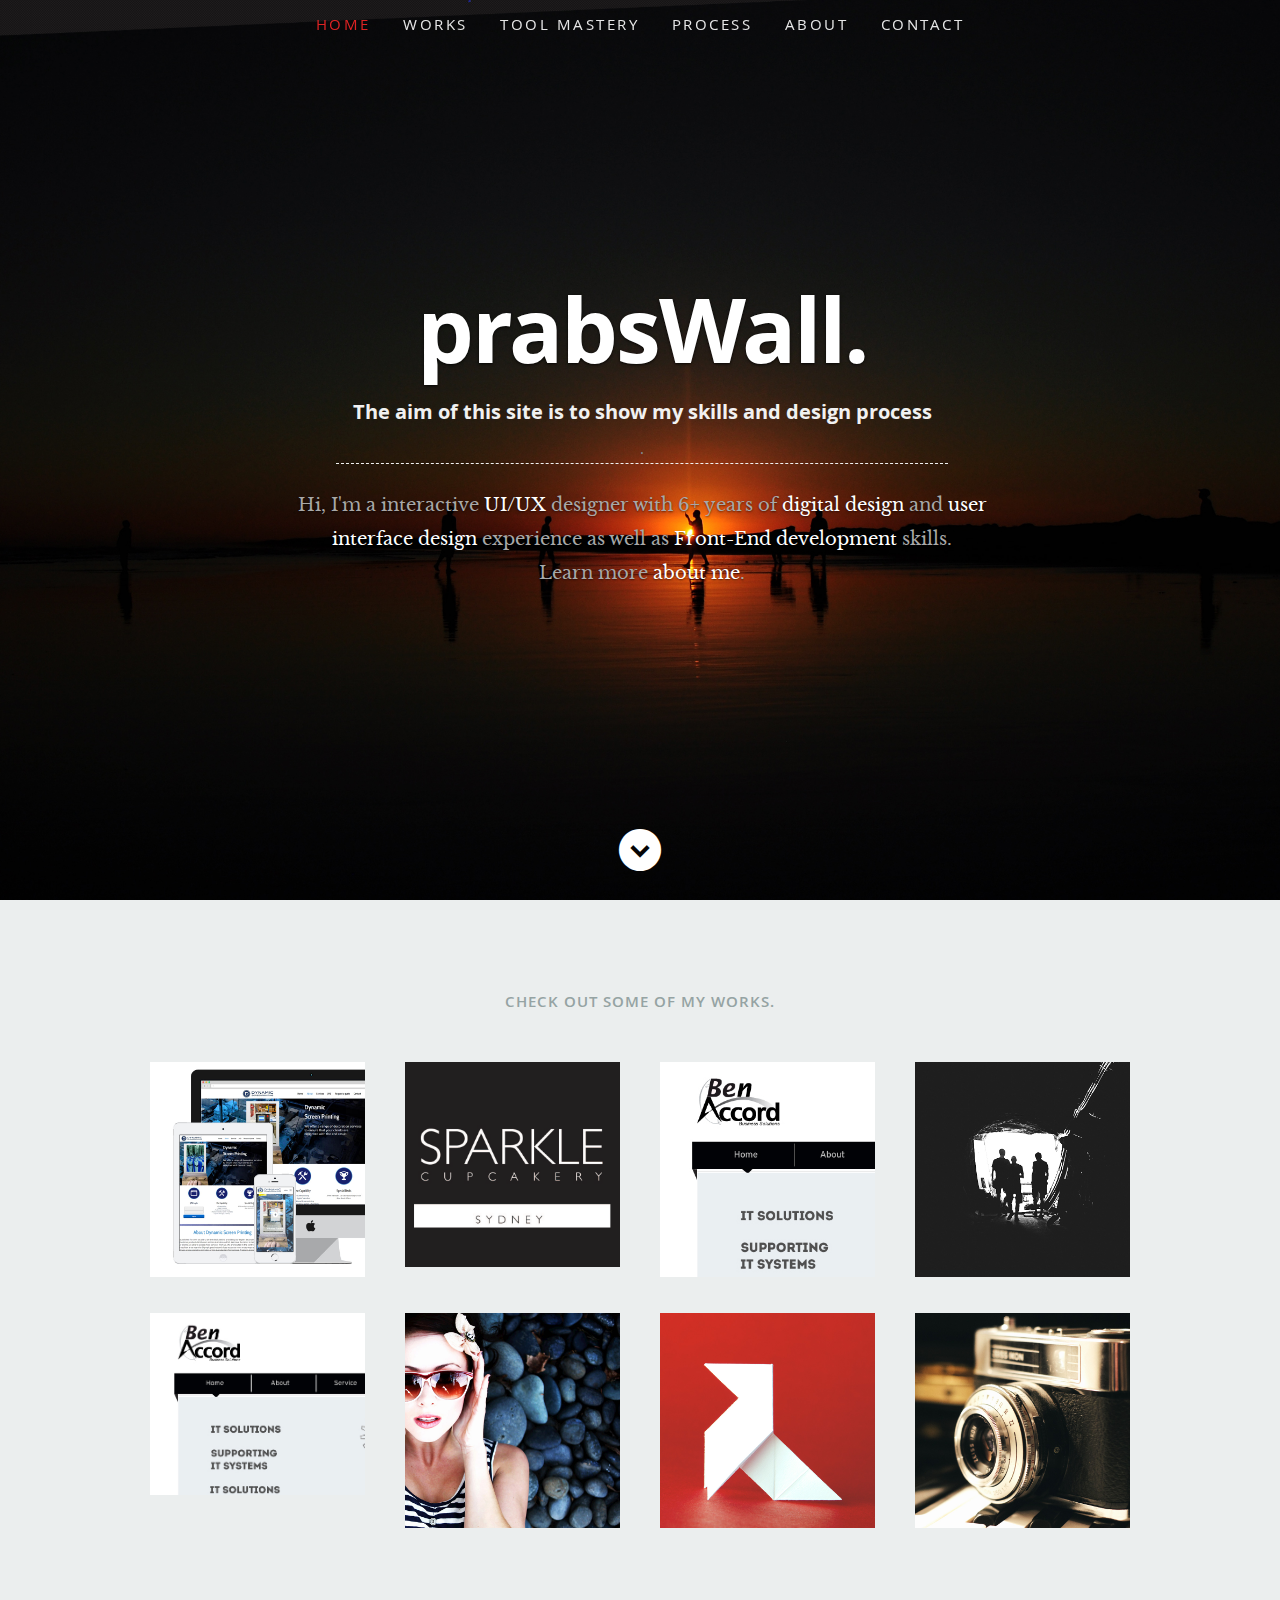
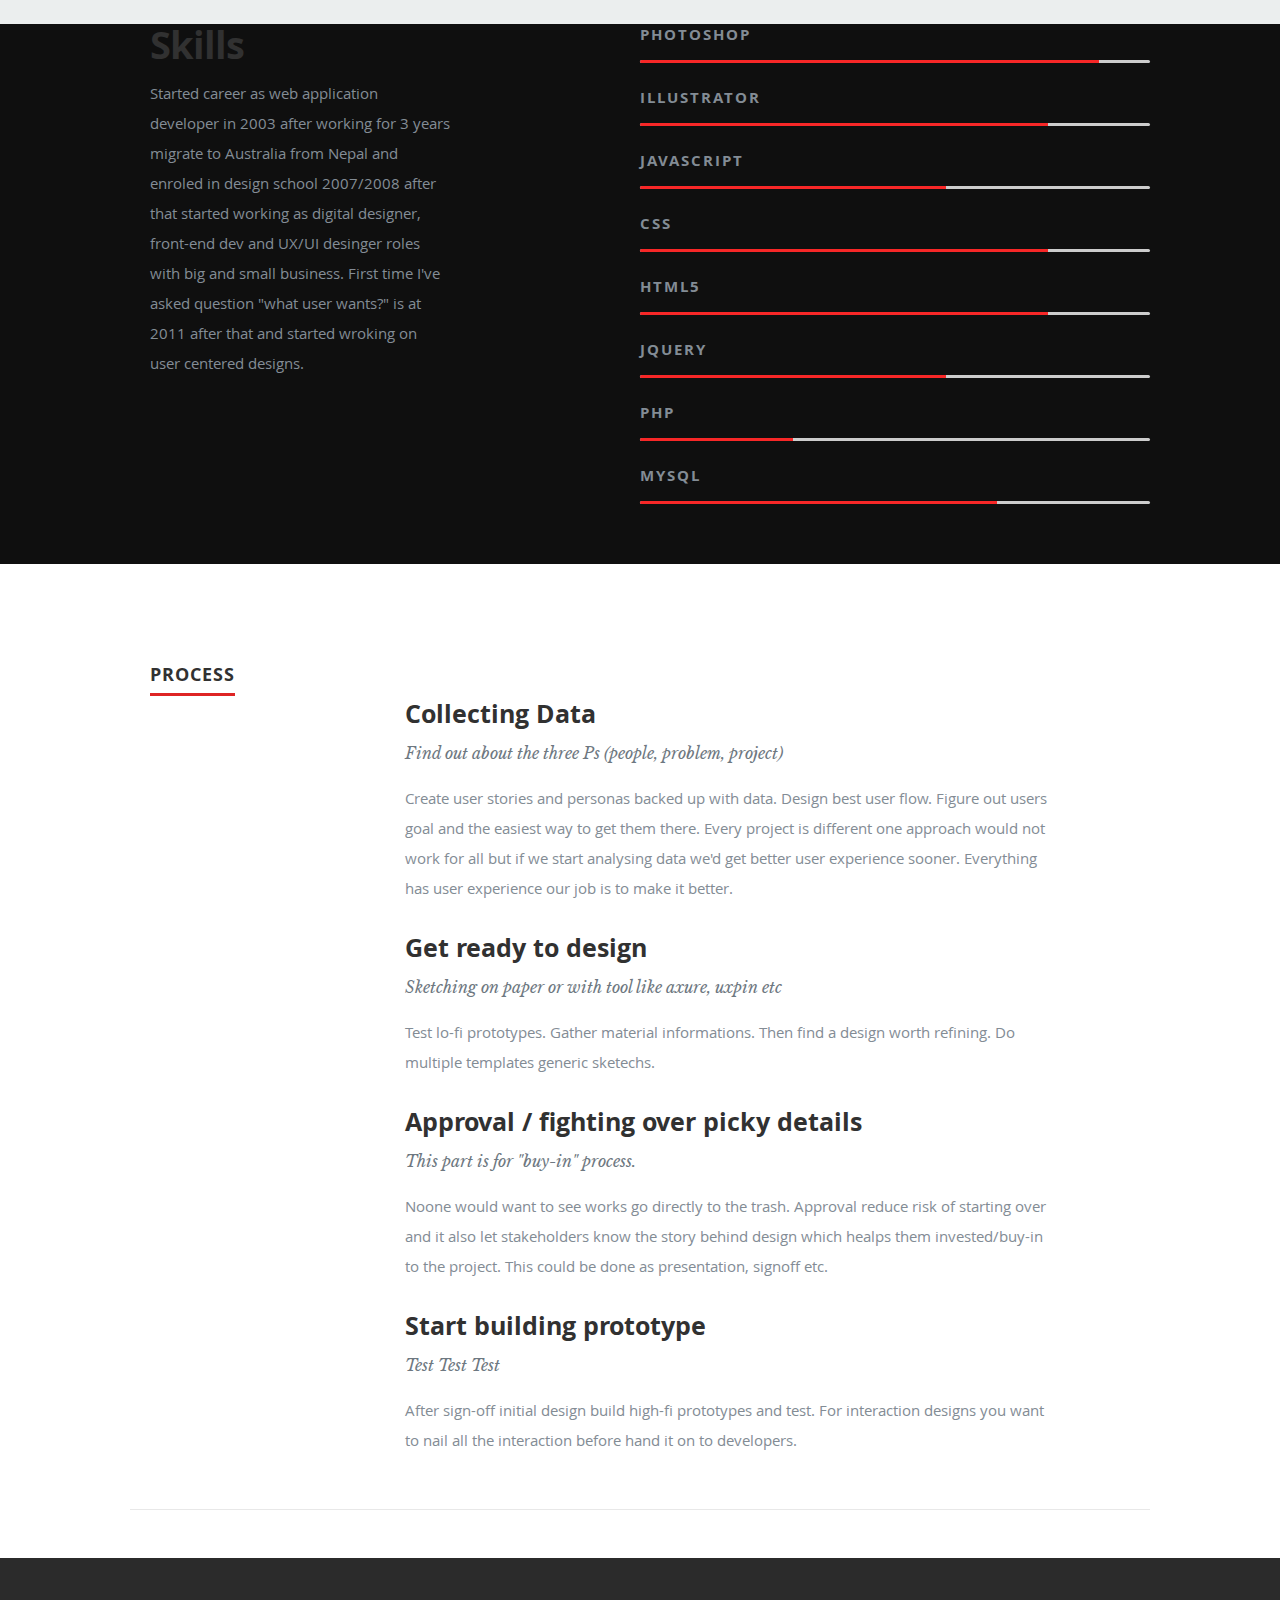
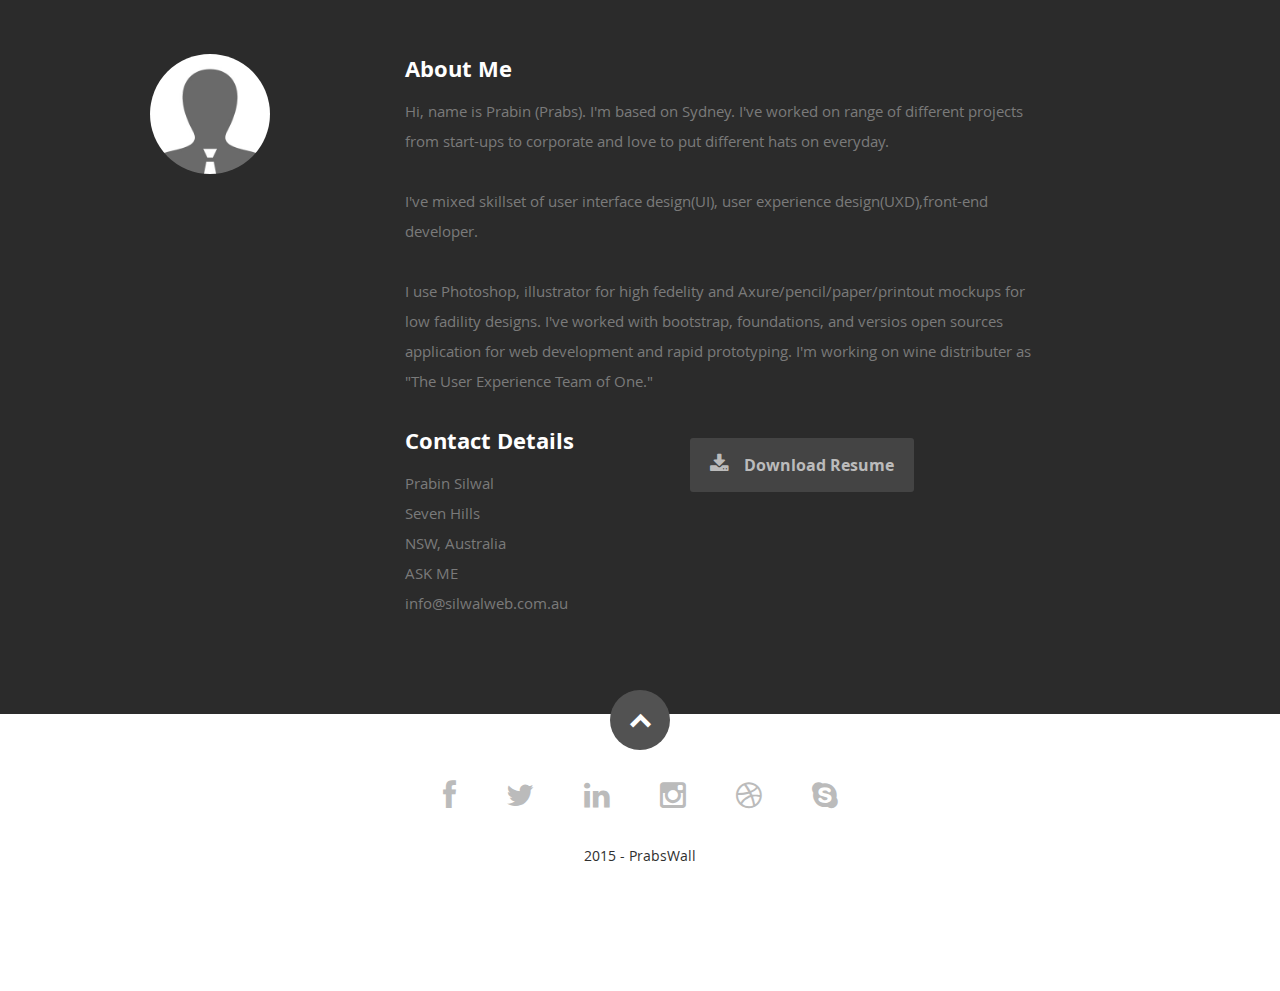
<file: index.html>
<!DOCTYPE html>
<!--[if lt IE 8 ]><html class="no-js ie ie7" lang="en"> <![endif]-->
<!--[if IE 8 ]><html class="no-js ie ie8" lang="en"> <![endif]-->
<!--[if (gte IE 8)|!(IE)]><!--><html class="no-js" lang="en"> <!--<![endif]-->
<head>

   <!--- Basic Page Needs
   ================================================== -->
   <meta charset="utf-8">
	<title>PrabsWall</title>
	<meta name="description" content="">
	<meta name="author" content=" ">

   <!-- Mobile Specific Metas
   ================================================== -->
	<meta name="viewport" content="width=device-width, initial-scale=1, maximum-scale=1">

	<!-- CSS
    ================================================== -->
   <link rel="stylesheet" href="css/default.css">
	<link rel="stylesheet" href="css/layout.css">
   <link rel="stylesheet" href="css/media-queries.css">
   <link rel="stylesheet" href="css/magnific-popup.css">

   <!-- Script
   ================================================== -->
	<script src="js/modernizr.js"></script>

   <!-- Favicons
	================================================== -->
	<link rel="shortcut icon" href="fav.png" >

</head>

<body>

   <!-- Header
   ================================================== -->
   <header id="home">

      <nav id="nav-wrap">

         <a class="mobile-btn" href="#nav-wrap" title="Show navigation">Show navigation</a>
	      <a class="mobile-btn" href="#" title="Hide navigation">Hide navigation</a>

         <ul id="nav" class="nav">
            <li class="current"><a class="smoothscroll" href="#home">Home</a></li>
            <li><a class="smoothscroll" href="#portfolio">Works</a></li>
            <li><a class="smoothscroll" href="#skills">Tool Mastery</a></li>
            <li><a class="smoothscroll" href="#process">Process</a></li>
              <li><a class="smoothscroll" href="#about">About</a></li>
            <li><a class="smoothscroll" href="#contact">Contact</a></li>
         </ul> <!-- end #nav -->

      </nav> <!-- end #nav-wrap -->

      <div class="row banner">
         <div class="banner-text">
            <h1 class="responsive-headline">prabsWall.</h1>
            <h4><span>The aim of this site is to show my skills and design process</span></h4>.<hr /> <h3> Hi, I'm a interactive <span>UI/UX</span> designer with 6+ years of <span>digital design</span> and <span>user interface design</span> experience as well as <span>Front-End development</span> skills. <br/> Learn more <a class="smoothscroll" href="#about">about me</a>.
            
                    </div>
      </div>

      <p class="scrolldown">
         <a class="smoothscroll" href="#about"><i class="icon-down-circle"></i></a>
      </p>

   </header> <!-- Header End -->


   <!-- Portfolio Section
   ================================================== -->
   <section id="portfolio">

      <div class="row">

         <div class="twelve columns collapsed">

            <h1>Check Out Some of My Works.</h1>

            <!-- portfolio-wrapper -->
            <div id="portfolio-wrapper" class="bgrid-quarters s-bgrid-thirds cf">

               <div class="columns portfolio-item">
                  <div class="item-wrap">

                     <a href="#modal-01" title="">
                        <img alt="" src="images/portfolio/coffee.jpg">
                        <div class="overlay">
                           <div class="portfolio-item-meta">
                          <h5>DynamicScreenPrint</h5>
                              <p>Web Design</p>
                       </div>
                        </div>
                        <div class="link-icon"><i class="icon-plus"></i></div>
                     </a>

                  </div>
              </div> <!-- item end -->

               <div class="columns portfolio-item">
                  <div class="item-wrap">

                     <a href="#modal-02" title="">
                        <img alt="" src="images/portfolio/console.jpg">
                        <div class="overlay">
                           <div class="portfolio-item-meta">
                          <h5>Sparkle Cupcakery</h5>
                              <p>Web Development</p>
                       </div>
                        </div>
                        <div class="link-icon"><i class="icon-plus"></i></div>
                     </a>

                  </div>
              </div> <!-- item end -->

               <div class="columns portfolio-item">
                  <div class="item-wrap">

                     <a href="#modal-03" title="">
                        <img alt="" src="images/portfolio/judah.jpg">
                        <div class="overlay">
                           <div class="portfolio-item-meta">
                          <h5>Ben Accord</h5>
                              <p>Webdesign</p>
                       </div>
                        </div>
                        <div class="link-icon"><i class="icon-plus"></i></div>
                     </a>

                  </div>
              </div> <!-- item end -->

               <div class="columns portfolio-item">
                  <div class="item-wrap">

                     <a href="#modal-04" title="">
                        <img alt="" src="images/portfolio/into-the-light.jpg">
                        <div class="overlay">
                           <div class="portfolio-item-meta">
                          <h5>Into The Light</h5>
                              <p>Photography</p>
                       </div>
                        </div>
                        <div class="link-icon"><i class="icon-plus"></i></div>
                     </a>

                  </div>
              </div> <!-- item end -->

               <div class="columns portfolio-item">
                  <div class="item-wrap">

                     <a href="#modal-05" title="">
                        <img alt="" src="images/portfolio/farmerboy.jpg">
                        <div class="overlay">
                           <div class="portfolio-item-meta">
                          <h5>Farmer Boy</h5>
                              <p>Branding</p>
                       </div>
                        </div>
                        <div class="link-icon"><i class="icon-plus"></i></div>
                     </a>

                  </div>
              </div> <!-- item end -->

               <div class="columns portfolio-item">
                  <div class="item-wrap">

                     <a href="#modal-06" title="">
                        <img alt="" src="images/portfolio/girl.jpg">
                        <div class="overlay">
                           <div class="portfolio-item-meta">
                          <h5>Girl</h5>
                              <p>Photography</p>
                       </div>
                        </div>
                        <div class="link-icon"><i class="icon-plus"></i></div>
                     </a>

                  </div>
              </div> <!-- item end -->

               <div class="columns portfolio-item">
                  <div class="item-wrap">

                     <a href="#modal-07" title="">
                        <img alt="" src="images/portfolio/origami.jpg">
                        <div class="overlay">
                           <div class="portfolio-item-meta">
                          <h5>Origami</h5>
                              <p>Illustrration</p>
                       </div>
                        </div>
                        <div class="link-icon"><i class="icon-plus"></i></div>
                     </a>

                  </div>
              </div> <!-- item end -->

               <div class="columns portfolio-item">
                  <div class="item-wrap">

                     <a href="#modal-08" title="">
                        <img alt="" src="images/portfolio/retrocam.jpg">
                        <div class="overlay">
                           <div class="portfolio-item-meta">
                          <h5>Retrocam</h5>
                              <p>Web Development</p>
                       </div>
                        </div>
                        <div class="link-icon"><i class="icon-plus"></i></div>
                     </a>

                  </div>
              </div>  <!-- item end -->

            </div> <!-- portfolio-wrapper end -->

         </div> <!-- twelve columns end -->
  

         <!-- Modal Popup
        --------------------------------------------------------------- -->

         <div id="modal-01" class="popup-modal mfp-hide">

          <img class="scale-with-grid" src="images/portfolio/modals/m-coffee.jpg" alt="" />

          <div class="description-box">
            <h4>Dynamic Screen Print</h4>
            <p><b>Problems:</b><br/>
1.     Trendy website // clients demand<br/>
2.     Mobile friendly // clients demand<br/>
3.     Easy to navigate on all devices //web site users want<br/>
4.     For old clients able to access job management system from website // customers demand<br/>
5.     Easy to send job threw website for new clients //good user experience practice<br/>
6.     Hack proof. // clients previous site was hacked and wanted to prevent it from happening again<br/>
 
Solutions:
After few rough mock-ups, sketches we agreed on one page parallax mobile first design with JSM login, contact form with file attachment, services and photo gallery on the site.
<br>
URL: <a href="http://dynamicscreenprinting.com.au/" target="_blank">://dynamicscreenprinting.com.au/</a>
</p>
               <span class="categories"><i class="fa fa-tag"></i>UX, Responsive, WebDesign</span>
          </div>

            <div class="link-box">
               <a href="https://www.behance.net/gallery/29161005/Dynamic-Screen-Printing?">Details</a>
             <a class="popup-modal-dismiss">Close</a>
            </div>

        </div><!-- modal-01 End -->

         <div id="modal-02" class="popup-modal mfp-hide">

          <img class="scale-with-grid" src="images/portfolio/modals/m-console.jpg" alt="" />

          <div class="description-box">
            <h4>Sparkle Cupcakery</h4>
            <p>Improve clients website user experience.  Usually UX process starts with either feedback or findings. In this case bad feedback, almost 50% costumers gave bad usability feedback. I was assigned to improve Sparkle’s user experience. Soon after analyzing project I found serious issues with navigation, info page, order forms were all over, delivery page wasn’t working and one can't pick a date of order. <br/>

<br/><b>Things I’ve done to improve UX.</b> <br/>
1.  Removed all other colors and only kept black and white<br/>
2.  Simplify navigations added top nav, main nav and shopping cart nav<br/>
3.  Add cake message, qty, amount, and greeting card message on more info page<br/>
4.  Added pick up date, delivery date and configured wanted new </br>

After doing this costumers complains were reduced by 95%<br/>
</p>
               <span class="categories"><i class="fa fa-tag"></i>UX, UI, Branding, Web Development</span>
          </div>

            <div class="link-box">
               <a href="http://www.behance.net">Details</a>
             <a class="popup-modal-dismiss">Close</a>
            </div>

        </div><!-- modal-02 End -->

         <div id="modal-03" class="popup-modal mfp-hide">

          <img class="scale-with-grid" src="images/portfolio/modals/m-judah.jpg" alt="" />

          <div class="description-box">
            <h4>Ben Accord</h4>
            <p>Website design for startup Ben Accord and IT consulting company.</p>
               <span class="categories"><i class="fa fa-tag"></i>Web Design, Branding</span>
          </div>

            <div class="link-box">
               <a href="http://www.behance.net">Details</a>
             <a class="popup-modal-dismiss">Close</a>
            </div>

        </div><!-- modal-03 End -->

         <div id="modal-04" class="popup-modal mfp-hide">

          <img class="scale-with-grid" src="images/portfolio/modals/m-intothelight.jpg" alt="" />

          <div class="description-box">
            <h4>Into the Light</h4>
            <p>Proin gravida nibh vel velit auctor aliquet. Aenean sollicitudin, lorem quis bibendum auctor, nisi elit consequat ipsum, nec sagittis sem nibh id elit.</p>
               <span class="categories"><i class="fa fa-tag"></i>Photography</span>
          </div>

            <div class="link-box">
               <a href="http://www.behance.net">Details</a>
             <a class="popup-modal-dismiss">Close</a>
            </div>

        </div><!-- modal-04 End -->

         <div id="modal-05" class="popup-modal mfp-hide">

          <img class="scale-with-grid" src="images/portfolio/modals/m-farmerboy.jpg" alt="" />

          <div class="description-box">
            <h4>Farmer Boy</h4>
            <p>Proin gravida nibh vel velit auctor aliquet. Aenean sollicitudin, lorem quis bibendum auctor, nisi elit consequat ipsum, nec sagittis sem nibh id elit.</p>
               <span class="categories"><i class="fa fa-tag"></i>Branding, Webdesign</span>
          </div>

            <div class="link-box">
               <a href="http://www.behance.net">Details</a>
             <a class="popup-modal-dismiss">Close</a>
            </div>

        </div><!-- modal-05 End -->

         <div id="modal-06" class="popup-modal mfp-hide">

          <img class="scale-with-grid" src="images/portfolio/modals/m-girl.jpg" alt="" />

          <div class="description-box">
            <h4>Girl</h4>
            <p>Proin gravida nibh vel velit auctor aliquet. Aenean sollicitudin, lorem quis bibendum auctor, nisi elit consequat ipsum, nec sagittis sem nibh id elit.</p>
               <span class="categories"><i class="fa fa-tag"></i>Photography</span>
          </div>

            <div class="link-box">
               <a href="http://www.behance.net">Details</a>
             <a class="popup-modal-dismiss">Close</a>
            </div>

        </div><!-- modal-06 End -->

         <div id="modal-07" class="popup-modal mfp-hide">

          <img class="scale-with-grid" src="images/portfolio/modals/m-origami.jpg" alt="" />

          <div class="description-box">
            <h4>Origami</h4>
            <p>Proin gravida nibh vel velit auctor aliquet. Aenean sollicitudin, lorem quis bibendum auctor, nisi elit consequat ipsum, nec sagittis sem nibh id elit.</p>
               <span class="categories"><i class="fa fa-tag"></i>Branding, Illustration</span>
          </div>

            <div class="link-box">
               <a href="http://www.behance.net">Details</a>
             <a class="popup-modal-dismiss">Close</a>
            </div>

        </div><!-- modal-07 End -->

         <div id="modal-08" class="popup-modal mfp-hide">

          <img class="scale-with-grid" src="images/portfolio/modals/m-retrocam.jpg" alt="" />

          <div class="description-box">
            <h4>Retrocam</h4>
            <p>Proin gravida nibh vel velit auctor aliquet. Aenean sollicitudin, lorem quis bibendum auctor, nisi elit consequat ipsum, nec sagittis sem nibh id elit.</p>
               <span class="categories"><i class="fa fa-tag"></i>Webdesign, Photography</span>
          </div>

            <div class="link-box">
               <a href="http://www.behance.net">Details</a>
             <a class="popup-modal-dismiss">Close</a>
            </div>

        </div><!-- modal-01 End -->


      </div> <!-- row End -->

   </section> <!-- Portfolio Section End-->


   

  

      


      <!-- Skills
      ----------------------------------------------- -->
      <div id="skills" class="row skill">

         <div class="four columns header-col">
            <h1><span>Skills</span></h1>
      
            <p>Started career as web application developer in 2003 after working for 3 years migrate to Australia from Nepal and enroled in design school  2007/2008 after that started working as digital designer, front-end dev and UX/UI desinger roles with big and small business. First time I've asked question "what user wants?" is at 2011 after that and started wroking on user centered designs.  
            </p>
        </div>

				<div class="six columns bars">

				   <ul class="skills">
					   <li><span class="bar-expand photoshop"></span><em>Photoshop</em></li>
             <li><span class="bar-expand illustrator"></span><em>Illustrator</em></li>
          	 <li><span class="bar-expand javascript"></span><em>JavaScript</em></li>
						 <li><span class="bar-expand css"></span><em>CSS</em></li>
						 <li><span class="bar-expand html5"></span><em>HTML5</em></li>
             <li><span class="bar-expand jquery"></span><em>jQuery</em></li>
              <li><span class="bar-expand php"></span><em>PHP</em></li>
             <li><span class="bar-expand mysql"></span><em>MySql</em></li>
           
					</ul>

				</div><!-- end skill-bars -->

			</div> <!-- main-col end -->

      </div> <!-- End skills -->

   </section> <!-- Resume Section End-->

<!-- Process Section
   ================================================== -->
   <section id="process">

      <!-- process
      ----------------------------------------------- -->
      <div class="row education">

         <div class="twelve columns header-col">
            <h1><span>Process</span></h1>
         </div>

         <div class="nine columns main-col">

            <div class="row item">

               <div class="twelve columns">

                  <h3>Collecting Data</h3>
                  <p class="info">Find out about the three Ps (people, problem, project)</p>

                  <p>
                  Create user stories and personas backed up with data. Design best user flow. Figure out users goal and the easiest way to get them there. Every project is different one approach would not work for all but if we start analysing data we'd get better user experience sooner. Everything has user experience our job is to make it better.
                  </p>

               </div>

            </div> <!-- item end -->

            <div class="row item">

               <div class="twelve columns">

                  <h3>Get ready to design</h3>
                  <p class="info">Sketching on paper or with tool like axure, uxpin etc</p>

                  <p>
                  Test lo-fi prototypes. Gather material informations. Then find a design worth refining. Do multiple templates generic sketechs. 
                  </p>

               </div>

            </div> <!-- item end -->

            <div class="row item">

               <div class="twelve columns">

                  <h3>Approval / fighting over picky details</h3>
                  <p class="info">This part is for "buy-in" process. </p>

                  <p>
                  Noone would want to see works go directly to the trash. Approval reduce risk of starting over and it also let stakeholders know the story behind design which healps them invested/buy-in to the project. This could be done as presentation, signoff etc.  
                  </p>

               </div>

            </div> <!-- item end -->

            <div class="row item">

               <div class="twelve columns">

                  <h3>Start building prototype</h3>
                  <p class="info">Test Test Test</p>

                  <p>
                  After sign-off initial design build high-fi prototypes and test. For interaction designs you want to nail all the interaction before hand it on to developers. 
                  </p>

               </div>

            </div> <!-- item end -->


         </div> <!-- main-col end -->

      </div> <!-- End Education -->
  

<!-- About Section
   ================================================== -->
   <section id="about">

      <div class="row">

         <div class="three columns">

            <img class="profile-pic"  src="images/profilepic.jpg" alt="" />

         </div>

         <div class="nine columns main-col">

            <h2>About Me</h2>
            <p> Hi, name is Prabin (Prabs). I'm based on Sydney. I've worked on range of different projects from start-ups to corporate and love to put different hats on everyday. </p> 
            <p> I've mixed skillset of user interface design(UI), user experience design(UXD),front-end developer. </p>
            <p>I use <span>Photoshop, illustrator</span> for high fedelity and <span>Axure/pencil/paper/printout mockups</span> for low fadility designs. I've worked with bootstrap, foundations, and versios open sources application for web development and rapid prototyping.  I'm working on wine distributer as <span> "The User Experience Team of One."</span></h3>
            </p>

            <div class="row">

               <div class="columns contact-details">

                  <h2>Contact Details</h2>
                  <p class="address">
                     <span>Prabin Silwal</span><br>
                     <span>Seven Hills<br>
                           NSW, Australia
                     </span><br>
                     <span>ASK ME</span><br>
                     <span>info@silwalweb.com.au</span>
                  </p>

               </div>

               <div class="columns download">
                  <p>
                     <a href="#" class="button"><i class="fa fa-download"></i>Download Resume</a>
                  </p>
               </div>

            </div> <!-- end row -->

         </div> <!-- end .main-col -->

      </div>

   </section> <!-- About Section End-->
 


<div class="row banner">
   
   <!-- footer
   ================================================== -->
   <footer>

      <div class="row">

         <div class="twelve columns">

            <ul class="social-links">
               <li><a href="https://www.facebook.com/merobikedotcom?ref=hl"><i class="fa fa-facebook"></i></a></li>
               <li><a href="https://twitter.com/prabswal"><i class="fa fa-twitter"></i></a></li>
               <li><a href="http://www.linkedin.com/profile/view?id=AAIAAAKfudMB7dlDCctV1uHrIkYf0EsYzBtfprI&trk=nav_responsive_tab_profile_pic"><i class="fa fa-linkedin"></i></a></li>
               <li><a href="#"><i class="fa fa-instagram"></i></a></li>
               <li><a href="#"><i class="fa fa-dribbble"></i></a></li>
               <li><a href="#"><i class="fa fa-skype"></i></a></li>
            </ul>

            <ul class="copyright">
               <li>2015 - PrabsWall</li>
         
            </ul>

         </div>

         <div id="go-top"><a class="smoothscroll" title="Back to Top" href="#home"><i class="icon-up-open"></i></a></div>

      </div>

   </footer> <!-- Footer End-->

   <!-- Java Script
   ================================================== -->
   <script src="http://ajax.googleapis.com/ajax/libs/jquery/1.10.2/jquery.min.js"></script>
   <script>window.jQuery || document.write('<script src="js/jquery-1.10.2.min.js"><\/script>')</script>
   <script type="text/javascript" src="js/jquery-migrate-1.2.1.min.js"></script>

   <script src="js/jquery.flexslider.js"></script>
   <script src="js/waypoints.js"></script>
   <script src="js/jquery.fittext.js"></script>
   <script src="js/magnific-popup.js"></script>
   <script src="js/init.js"></script>

</body>

</html>
</file>
<file: css/layout.css>
/*
=====================================================================
*   Ceevee v1.0 Layout Stylesheet
*   url: styleshout.com
*   03-18-2014
=====================================================================

   TOC:
   a. General Styles
   b. Header Styles
   c. Works Section
   d. Process Section
   e. Tool Section
   g. About Section
   h. Contact Section
   i. Footer

===================================================================== */

/* ------------------------------------------------------------------ */
/* a. General Styles
/* ------------------------------------------------------------------ */

body { background: #0f0f0f; }

/* ------------------------------------------------------------------ */
/* b. Header Styles
/* ------------------------------------------------------------------ */

header {
   position: relative;
   height: 800px;
   min-height: 500px;
   width: 100%;
   background: #161415 url(../images/header-background.jpg) no-repeat top center;
   background-size: cover !important;
  -webkit-background-size: cover !important;
   text-align: center;
   overflow: hidden;
}

/* vertically center banner section */
header:before {
   content: '';
   display: inline-block;
   vertical-align: middle;
   height: 100%;
}
header .banner {
   display: inline-block;
   vertical-align: middle;
   margin: 0 auto;
   width: 85%;
   padding-bottom: 30px;s
   text-align: center;
}

header .banner-text { width: 100%; }
header .banner-text h1 {
   font: 90px/1.1em 'opensans-bold', sans-serif;
   color: #fff;
   letter-spacing: -2px;
   margin: 0 auto 18px auto;
   text-shadow: 0px 1px 3px rgba(0, 0, 0, .8);
}
header .banner-text h3 {
   font: 18px/1.9em 'librebaskerville-regular', serif;
   color: #A8A8A8;
   margin: 0 auto;
   width: 70%;
   text-shadow: 0px 1px 2px rgba(0, 0, 0, .5);
}
header .banner-text h3 span,
header .banner-text h3 a {
   color: #fff;
}
header .banner-text hr {
    width: 60%;
    margin: 0px auto 24px auto;
    border-color: #f1f1f1;
    border-style: dashed;
    /* border-color: rgba(150, 150, 150, .1); */
}
/* header intro line */
.banner-text h4 span{
  color:#f1f1f1;
}
/* scrolldown link */
header .scrolldown a {
   position: absolute;
   bottom: 30px;
   left: 50%;
   margin-left: -29px;
   color: #fff;
   display: block;
   height: 42px;
   width: 42px;
   font-size: 42px;
   line-height: 42px;
   color: #fff;
   border-radius: 100%;
  
   -webkit-transition: all .3s ease-in-out;
   -moz-transition: all .3s ease-in-out;
   -o-transition: all .3s ease-in-out;
   transition: all .3s ease-in-out;

  
}
header .scrolldown a:hover { color: #11ABB0; }

/* primary navigation
--------------------------------------------------------------------- */
#nav-wrap ul, #nav-wrap li, #nav-wrap a {
   margin: 0;
   padding: 0;
   border: none;
   outline: none;
}

/* nav-wrap */
#nav-wrap {

   width: 100%;
   text-transform: uppercase;
   letter-spacing: 2.5px;
   margin: 0 auto;
   z-index: 100;
   position: fixed;
   left: 0;
   top: 0;
   opacity: 0.9;               /* Good browsers */
    -ms-filter: "progid:DXImageTransform.Microsoft.Alpha(Opacity=90)";       /* IE 8 */
  filter: alpha(opacity=90);  /* IE 5-7 */
  -moz-opacity: 0.9;          /* Netscape */
  -khtml-opacity: 0.9;        /* Safari 1.x */
}
.opaque { background-color: #333; }

/* hide toggle button */
#nav-wrap > a.mobile-btn { display: none; }

ul#nav {
   min-height: 48px;
   width: auto;

   /* center align the menu */
   text-align: center;
}
ul#nav li {
   position: relative;
   list-style: none;
   height: 48px;
   display: inline-block;
}

/* Links */
ul#nav li a {

/* 8px padding top + 8px padding bottom + 32px line-height = 48px */

   display: inline-block;
   padding: 8px 13px;
   line-height: 32px;
  text-decoration: none;
   text-align: left;
   color: #fff;

  -webkit-transition: color .2s ease-in-out;
  -moz-transition: color .2s ease-in-out;
  -o-transition: color .2s ease-in-out;
  -ms-transition: color .2s ease-in-out;
  transition: color .2s ease-in-out;
}

ul#nav li a:active { background-color: transparent !important; }
ul#nav li.current a { color: #F72727; }

/* ------------------------------------------------------------------ */
/* a. work Section
/* ------------------------------------------------------------------ */

#portfolio {
   background: #fff;
   padding-top: 90px;
   padding-bottom: 72px;
   overflow: hidden;
}

#portfolio a, #portfolio a:visited  { color: #bbb; }
#portfolio a:hover, #portfolio a:focus { color: #313131; }

#portfolio h1 {
   font: 18px/24px 'opensans-bold', sans-serif;
   text-transform: uppercase;
   letter-spacing: 1px;
}
#portfolio h1 span {
   border-bottom: 3px solid #11ABB0;
   padding-bottom: 6px;
}
#portfolio h3 {
   font: 25px/30px 'opensans-bold', sans-serif;
}

#portfolio .header-col { padding-top: 9px; }
#portfolio .main-col { padding-right: 10%; }

.education, .work {
   margin-bottom: 48px;
   padding-bottom: 24px;
   border-bottom: 1px solid #E8E8E8;
}
#portfolio .info {
   font: 16px/24px 'librebaskerville-italic', serif;
   color: #6E7881;
   margin-bottom: 18px;
   margin-top: 9px;
}
#portfolio .info span {
   margin-right: 5px;
   margin-left: 5px;
}
#portfolio .date {
   font: 15px/24px 'opensans-regular', sans-serif;
   margin-top: 6px;
}


/* ------------------------------------------------------------------ */
/* About Section
/* ------------------------------------------------------------------ */

#about {
   background: #2B2B2B;
   padding-top: 96px;
   padding-bottom: 66px;
   overflow: hidden;
}

#about a, #about a:visited  { color: #fff; }
#about a:hover, #about a:focus { color: #11ABB0; }

#about h2 {
   font: 22px/30px 'opensans-bold', sans-serif;
   color: #fff;
   margin-bottom: 12px;
}
#about p {
   line-height: 30px;
   color: #7A7A7A;
}
#about .profile-pic {
   position: relative;
   width: 120px;
   height: 120px;
   border-radius: 100%;
}
#about .contact-details { width: 41.66667%; }
#about .download {
   width: 58.33333%;
   padding-top: 6px;
}
#about .main-col { padding-right: 5%; }
#about .download .button {
   margin-top: 6px;
   background: #444;
}
#about .download .button:hover {
   background: #fff;
   color: #2B2B2B;
}
#about .download .button i {
   margin-right: 15px;
   font-size: 20px;
}

/* ------------------------------------------------------------------ */
/* e. process
/* ------------------------------------------------------------------ */

#process {
   background: #fff;
   padding-top: 90px;
   padding-bottom: 72px;
   overflow: hidden;
}

#process a, #process a:visited  { color: #bbb; }
#process a:hover, #process a:focus { color: #313131; }

#process h1 {
   font: 18px/24px 'opensans-bold', sans-serif;
   text-transform: uppercase;
   letter-spacing: 1px;
}
#process h1 span {
       border-bottom: 3px solid #DE2424;
    padding-bottom: 6px;
}
#process h3 {
   font: 25px/30px 'opensans-bold', sans-serif;
}

#process .header-col { padding-top: 9px; }
#process .main-col { padding-right: 10%; }

.education, .work {
   margin-bottom: 48px;
   padding-bottom: 24px;
   border-bottom: 1px solid #E8E8E8;
}
#process .info {
   font: 16px/24px 'librebaskerville-italic', serif;
   color: #6E7881;
   margin-bottom: 18px;
   margin-top: 9px;
}
#process .info span {
   margin-right: 5px;
   margin-left: 5px;
}
#process .date {
   font: 15px/24px 'opensans-regular', sans-serif;
   margin-top: 6px;
}


/*----------------------------------------------*/
/*  Skill Bars
/*----------------------------------------------*/

.bars {
  width: 95%;
  float: left;
  padding: 0;
  text-align: left;
}
.bars .skills {
    margin-top: 36px;
   list-style: none;
}
.bars li {
   position: relative;
    margin-bottom: 60px;
    background: #ccc;
    
   height: 3px;
    border-radius: 3px;
}
.bars li em {
  font: 15px 'opensans-bold', sans-serif;
   
  /* color: #313131; */
  text-transform: uppercase;
   letter-spacing: 2px;
  font-weight: normal;
   position: relative;
  top: -36px;
}
.bar-expand {
   position: absolute;
   left: 0;
   top: 0;

   margin: 0;
   padding-right: 24px;
    background: #F72727;
   display: inline-block;
    
   height: 3px;
   line-height: 42px;
   border-radius: 3px 0 0 3px;
}

.photoshop {
    width: 90%;
    -moz-animation: photoshop 2s ease;
    -webkit-animation: photoshop 2s ease;
}
.illustrator {
    width: 80%;
    -moz-animation: illustrator 2s ease;
    -webkit-animation: illustrator 2s ease;
}
.javascript {
    width: 60%;
    -moz-animation: wordpress 2s ease;
    -webkit-animation: wordpress 2s ease;
}
.css {
    width: 80%;
    -moz-animation: css 2s ease;
    -webkit-animation: css 2s ease;
}
.html5 {
    width: 80%;
    -moz-animation: html5 2s ease;
    -webkit-animation: html5 2s ease;
}
.jquery {
    width: 60%;
    -moz-animation: jquery 2s ease;
    -webkit-animation: jquery 2s ease;
}
.php {
    width: 30%;
    -moz-animation: jquery 2s ease;
    -webkit-animation: jquery 2s ease;
}
.mysql {
    width: 70%;
    -moz-animation: jquery 2s ease;
    -webkit-animation: jquery 2s ease;
}

@-moz-keyframes photoshop {
  0%   { width: 0px;  }
  100% { width: 60%;  }
}
@-moz-keyframes illustrator {
  0%   { width: 0px;  }
  100% { width: 55%;  }
}
@-moz-keyframes wordpress {
  0%   { width: 0px;  }
  100% { width: 50%;  }
}
@-moz-keyframes css {
  0%   { width: 0px;  }
  100% { width: 90%;  }
}
@-moz-keyframes html5 {
  0%   { width: 0px;  }
  100% { width: 80%;  }
}
@-moz-keyframes jquery {
  0%   { width: 0px;  }
  100% { width: 50%;  }
}

@-webkit-keyframes photoshop {
  0%   { width: 0px;  }
  100% { width: 60%;  }
}
@-webkit-keyframes illustrator {
  0%   { width: 0px;  }
  100% { width: 55%;  }
}
@-webkit-keyframes wordpress {
  0%   { width: 0px;  }
  100% { width: 50%;  }
}
@-webkit-keyframes css {
  0%   { width: 0px;  }
  100% { width: 90%;  }
}
@-webkit-keyframes html5 {
  0%   { width: 0px;  }
  100% { width: 80%;  }
}
@-webkit-keyframes jquery {
  0%   { width: 0px;  }
  100% { width: 50%;  }
}

/* ------------------------------------------------------------------ */
/* e. Portfolio Section
/* ------------------------------------------------------------------ */

#portfolio {
   background: #ebeeee;
   padding-top: 90px;
   padding-bottom: 60px;
}
#portfolio h1 {
   font: 15px/24px 'opensans-semibold', sans-serif;
   text-transform: uppercase;
   letter-spacing: 1px;
   text-align: center;
   margin-bottom: 48px;
   color: #95A3A3;
}

/* Portfolio Content */
#portfolio-wrapper .columns { margin-bottom: 36px; }
.portfolio-item .item-wrap {
   background: #fff;
   overflow: hidden;
   position: relative;

   -webkit-transition: all 0.3s ease-in-out;
  -moz-transition: all 0.3s ease-in-out;
  -o-transition: all 0.3s ease-in-out;
  -ms-transition: all 0.3s ease-in-out;
  transition: all 0.3s ease-in-out;
}
.portfolio-item .item-wrap a {
   display: block;
   cursor: pointer;
}

/* overlay */
.portfolio-item .item-wrap .overlay {
   position: absolute;
   left: 0;
   top: 0;
   width: 100%;
   height: 100%;

  opacity: 0;
  -moz-opacity: 0;
  filter:alpha(opacity=0);

   -webkit-transition: opacity 0.3s ease-in-out;
  -moz-transition: opacity 0.3s ease-in-out;
  -o-transition: opacity 0.3s ease-in-out;
  transition: opacity 0.3s ease-in-out;

   background: url(../images/overlay-bg.png) repeat;
}
.portfolio-item .item-wrap .link-icon {
   display: block;
   color: #fff;
   height: 30px;
   width: 30px;
   font-size: 18px;
   line-height: 30px;
   text-align: center;

   opacity: 0;
  -moz-opacity: 0;
  filter:alpha(opacity=0);

   -webkit-transition: opacity 0.3s ease-in-out;
  -moz-transition: opacity 0.3s ease-in-out;
  -o-transition: opacity 0.3s ease-in-out;
  transition: opacity 0.3s ease-in-out;

   position: absolute;
   top: 50%;
   left: 50%;
   margin-left: -15px;
   margin-top: -15px;
}
.portfolio-item .item-wrap img {
   vertical-align: bottom;
}
.portfolio-item .portfolio-item-meta { padding: 18px }
.portfolio-item .portfolio-item-meta h5 {
   font: 14px/21px 'opensans-bold', sans-serif;
   color: #fff;
}
.portfolio-item .portfolio-item-meta p {
   font: 12px/18px 'opensans-light', sans-serif;
   color: #c6c7c7;
   margin-bottom: 0;
}

/* on hover */
.portfolio-item:hover .overlay {
  opacity: 1;
  -moz-opacity: 1;
  filter:alpha(opacity=100);
}
.portfolio-item:hover .link-icon {
   opacity: 1;
  -moz-opacity: 1;
  filter:alpha(opacity=100);
}

/* popup modal */
.popup-modal {
  max-width: 550px;
  background: #fff;
  position: relative;
  margin: 0 auto;
}
.popup-modal .description-box { padding: 12px 36px 18px 36px; }
.popup-modal .description-box h4 {
   font: 15px/24px 'opensans-bold', sans-serif;
  margin-bottom: 12px;
   color: #111;
}
.popup-modal .description-box p {
  font: 14px/24px 'opensans-regular', sans-serif;
   color: #A1A1A1;
   margin-bottom: 12px;
}
.popup-modal .description-box .categories {
   font: 11px/21px 'opensans-light', sans-serif;
   color: #A1A1A1;
   text-transform: uppercase;
   letter-spacing: 2px;
   display: block;
   text-align: left;
}
.popup-modal .description-box .categories i {
   margin-right: 8px;
}
.popup-modal .link-box {
   padding: 18px 36px;
   background: #111;
   text-align: left;
}
.popup-modal .link-box a {
   color: #fff;
  font: 11px/21px 'opensans-bold', sans-serif;
  text-transform: uppercase;
   letter-spacing: 3px;
   cursor: pointer;
}
.popup-modal a:hover {  color: #00CCCC; }
.popup-modal a.popup-modal-dismiss { margin-left: 24px; }


/* fadein/fadeout effect for modal popup
/* ------------------------------------------------------------------ */

/* content at start */
.mfp-fade.mfp-wrap .mfp-content .popup-modal {
   opacity: 0;
   -webkit-transition: all 200ms ease-in-out;
  -moz-transition: all 200ms ease-in-out;
  -o-transition: all 200ms ease-in-out;
  -ms-transition: all 200ms ease-in-out;
   transition: all 200ms ease-in-out;
}
/* content fadein */
.mfp-fade.mfp-wrap.mfp-ready .mfp-content .popup-modal {
   opacity: 1;
}
/* content fadeout */
.mfp-fade.mfp-wrap.mfp-removing .mfp-content .popup-modal {
   opacity: 0;
}



/*  Blockquotes */
#testimonials blockquote {
   margin: 0 0px 30px 0px;
   padding-left: 0;
   position: relative;
   text-shadow: 0px 1px 3px rgba(0, 0, 0, 1);
}
#testimonials blockquote:before { content: none; }
#testimonials blockquote p {
   font-family: 'librebaskerville-italic', serif;
   padding: 0;
   font-size: 24px;
   line-height: 48px;
   color: #fff
}
#testimonials blockquote cite {
   display: block;
   font-size: 12px;
   font-style: normal;
   line-height: 18px;
   color: #fff;
}
#testimonials blockquote cite:before { content: "\2014 \0020"; }
#testimonials blockquote cite a,
#testimonials blockquote cite a:visited { color: #8B9798; border: none }

/* Flex Slider
/* ------------------------------------------------------------------ */

/* Reset */
.flexslider a:active,
.flexslider a:focus  { outline: none; }
.slides,
.flex-control-nav,
.flex-direction-nav { margin: 0; padding: 0; list-style: none; }
.slides li { margin: 0; padding: 0;}

/* Necessary Styles */
.flexslider {
   position: relative;
   zoom: 1;
   margin: 0;
   padding: 0;
}
.flexslider .slides { zoom: 1; }
.flexslider .slides > li { position: relative; }

/* Hide the slides before the JS is loaded. Avoids image jumping */
.flexslider .slides > li { display: none; -webkit-backface-visibility: hidden; }
/* Suggested container for slide animation setups. Can replace this with your own */
.flex-container { zoom: 1; position: relative; }

/* Clearfix for .slides */
.slides:before,
.slides:after {
   content: " ";
   display: table;
}
.slides:after {
   clear: both;
}

/* No JavaScript Fallback */
/* If you are not using another script, such as Modernizr, make sure you
 * include js that eliminates this class on page load */
.no-js .slides > li:first-child { display: block; }

/* Slider Styles */
.slides { zoom: 1; }
.slides > li {
   /*margin-right: 5px; */
   overflow: hidden;
}

/* Control Nav */
.flex-control-nav {
    width: 100%;
    position: absolute;
    bottom: -20px;
    text-align: left;
}
.flex-control-nav li {
    margin: 0 6px;
    display: inline-block;
    zoom: 1;
    *display: inline;
}
.flex-control-paging li a {
    width: 12px;
    height: 12px;
    display: block;
    background: #ddd;
    background: rgba(255, 255, 255, .3);
    cursor: pointer;
    text-indent: -9999px;
    -webkit-border-radius: 20px;
    -moz-border-radius: 20px;
    -o-border-radius: 20px;
    border-radius: 20px;
    box-shadow: inset 0 0 3px rgba(255, 255, 255, .3);
}
.flex-control-paging li a:hover {
    background: #CCC;
    background: rgba(255, 255, 255, .7);
}
.flex-control-paging li a.flex-active {
    background: #fff;
    background: rgba(255, 255, 255, .9);
    cursor: default;
}

/* ------------------------------------------------------------------ */
/* h. Contact Section
/* ------------------------------------------------------------------ */

#contact {
   background: #191919;
   padding-top: 96px;
   padding-bottom: 102px;
   color: #636363;
}
#contact .section-head { margin-bottom: 42px; }

#contact a, #contact a:visited  { color: #F72727; }
#contact a:hover, #contact a:focus { color: #fff; }

#contact h1 {
   font: 18px/24px 'opensans-bold', sans-serif;
   text-transform: uppercase;
   letter-spacing: 3px;
   color: #EBEEEE;
   margin-bottom: 6px;
}
#contact h1 span { display: none; }
#contact h1:before {
   font-family: 'FontAwesome';
   content: "\f0e0";
  padding-right: 10px;
  font-size: 72px;
   line-height: 72px;
   text-align: left;
   float: left;
   color: #ebeeee;
}

#contact h4 {
   font: 16px/24px 'opensans-bold', sans-serif;
   color: #EBEEEE;
   margin-bottom: 6px;
}
#contact p.lead {
   font: 18px/36px 'opensans-light', sans-serif;
   padding-right: 3%;
}
#contact .header-col { padding-top: 6px; }


/* contact form */
#contact form { margin-bottom: 30px; }
#contact label {
   font: 15px/24px 'opensans-bold', sans-serif;
   margin: 12px 0;
   color: #EBEEEE;
  display: inline-block;
  float: left;
   width: 26%;
}
#contact input,
#contact textarea,
#contact select {
   padding: 18px 20px;
  color: #eee;
  background: #373233;
  margin-bottom: 42px;
  border: 0;
  outline: none;
   font-size: 15px;
   line-height: 24px;
   width: 65%;
}
#contact input:focus,
#contact textarea:focus,
#contact select:focus {
  color: #fff;
  background-color: #11ABB0;
}
#contact button.submit {
  text-transform: uppercase;
  letter-spacing: 3px;
  color:#fff;
   background: #0D0D0D;
  border: none;
   cursor: pointer;
   height: auto;
   display: inline-block;
  border-radius: 3px;
   margin-left: 26%;
}
#contact button.submit:hover {
  color: #0D0D0D;
  background: #fff;
}
#contact span.required {
  color: #11ABB0;
  font-size: 13px;
}
#message-warning, #message-success {
   display: none;
  background: #0F0F0F;
  padding: 24px 24px;
  margin-bottom: 36px;
   width: 65%;
   margin-left: 26%;
}
#message-warning { color: #D72828; }
#message-success { color: #11ABB0; }

#message-warning i,
#message-success i {
   margin-right: 10px;
}
#image-loader {
   display: none;
   position: relative;
   left: 18px;
   top: 17px;
}


/* Twitter Feed */
#twitter {
   margin-top: 12px;
   padding: 0;
}
#twitter li {
   margin: 6px 0px 12px 0;
   line-height: 30px;
}
#twitter li span {
   display: block;
}
#twitter li b a {
   font: 13px/36px 'opensans-regular', Sans-serif;
   color: #474747 !important;
   border: none;
}


/* ------------------------------------------------------------------ */
/* i. Footer
/* ------------------------------------------------------------------ */

footer {
   padding-top: 48px;
   margin-bottom: 48px;
   color: #303030;
   font-size: 14px;
   text-align: center;
   position: relative;
}

footer a, footer a:visited { color: #525252; }
footer a:hover, footer a:focus { color: #fff; }

/* copyright */
footer .copyright {
    margin: 0;
    padding: 0;
 }
footer .copyright li {
    display: inline-block;
    margin: 0;
    padding: 0;
    line-height: 24px;
}
.ie footer .copyright li {
   display: inline;
}
footer .copyright li:before {
    content: "\2022";
    padding-left: 10px;
    padding-right: 10px;
    color: #095153;
}
footer .copyright  li:first-child:before {
    display: none;
}

/* social links */
footer .social-links {
   margin: 18px 0 30px 0;
   padding: 0;
   font-size: 30px;
}
footer .social-links li {
    display: inline-block;
    margin: 0;
    padding: 0;
    margin-left: 42px;
    color: #F06000;
}

footer .social-links li:first-child { margin-left: 0; }

/* Go To Top Button */
#go-top {
  position: absolute;
  top: -24px;
   left: 50%;
   margin-left: -30px;
}
#go-top a {
  text-decoration: none;
  border: 0 none;
  display: block;
  width: 60px;
  height: 60px;
  background-color: #525252;

  -webkit-transition: all 0.2s ease-in-out;
   -moz-transition: all 0.2s ease-in-out;
   -o-transition: all 0.2s ease-in-out;
   -ms-transition: all 0.2s ease-in-out;
   transition: all 0.2s ease-in-out;

   color: #fff;
   font-size: 21px;
   line-height: 60px;
  border-radius: 100%;
}
#go-top a:hover { background-color: #0F9095; }
</file>
<file: css/media-queries.css>
/* ==================================================================

*   Ceevee Media Queries
*   url: styleshout.com
*   03-18-2014

/* ================================================================== */


/* screenwidth less than 1024px
--------------------------------------------------------------------- */
@media only screen and (max-width: 1024px) {

    /* header styles
   ------------------------------------------------------------------ */
   header .banner-text h1 {
      font: 80px/1.1em 'opensans-bold', sans-serif;
      letter-spacing: -1px;
      margin: 0 auto 12px auto;
   }

}

/* screenwidth less than 900px
--------------------------------------------------------------------- */
@media only screen and (max-width: 900px) {

    /* header styles
   ------------------------------------------------------------------ */
   header .banner { padding-bottom: 12px; }
   header .banner-text h1 {
      font: 78px/1.1em 'opensans-bold', sans-serif;
      letter-spacing: -1px;      
   }
   header .banner-text h3 {
      font: 17px/1.9em 'librebaskerville-regular', serif;
      width: 80%;
   }
   header .banner-text hr {
      width: 65%;
      margin: 12px auto;
   }
   /* nav-wrap */
   #nav-wrap {
      font: 11px 'opensans-bold', sans-serif;
      letter-spacing: 1.5px;
   }


   /* About Section
   ------------------------------------------------------------------- */
   #about .profile-pic {
      width: 114px;
      height: 114px;
      margin-left: 12px;
   }
   #about .contact-details { width: 50%; }
   #about .download { width: 50%; }

   /* Resume Section
   ------------------------------------------------------------------- */
   #resume h1 { font: 16px/24px 'opensans-bold', sans-serif; }
   #resume .main-col { padding-right: 5%; }   

   /* Testimonials Section
   ------------------------------------------------------------------- */
   #testimonials .header-col h1:before {
      font-size: 66px;
      line-height: 66px;
   }
   #testimonials blockquote p {
      font-size: 22px;
      line-height: 46px;      
   }

    /* Call to Action Section
   ------------------------------------------------------------------- */
   #call-to-action .header-col h1:before {
      font-size: 66px;
      line-height: 66px;
   }

   /* Contact Section
   ------------------------------------------------------------------- */
   #contact .section-head { margin-bottom: 30px; }
   #contact .header-col h1:before {
      font-size: 66px;
      line-height: 66px;
   }
   #contact .section-head p.lead { font: 17px/33px opensans-light, sans-serif; }


}

/* mobile wide/smaller tablets
---------------------------------------------------------------------- */

@media only screen and (max-width: 767px) {

   /* mobile navigation
   -------------------------------------------------------------------- */
   #nav-wrap {
      font: 12px 'opensans-bold', sans-serif;
      background: transparent !important;
      letter-spacing: 1.5px;  
      width: auto;
      position: fixed;
      top: 0;
      right: 0;
   }
   #nav-wrap > a {
	   width: 48px;
		height: 48px;
		text-align: left;
		background-color: #CC5200;
		position: relative;
      border: none;
      float: right;

      font: 0/0 a;
      text-shadow: none;
      color: transparent;

      position: relative;
      top: 0px;
      right: 30px;
   }

	#nav-wrap > a:before,
   #nav-wrap > a:after {
	   position: absolute;
		border: 2px solid #fff;
		top: 35%;
		left: 25%;
		right: 25%;
		content: '';
	}
   #nav-wrap > a:after { top: 60%; }

   /* toggle buttons */
	#nav-wrap:not( :target ) > a:first-of-type,
	#nav-wrap:target > a:last-of-type  {
	   display: block;
	}

   /* hide menu panel */
   #nav-wrap ul#nav {
      height: auto;
		display: none;
      clear: both;
      width: auto; 
      float: right;     

      position: relative;
      top: 12px;
      right: 0;
   }

   /* display menu panels */
	#nav-wrap:target > ul#nav	{
	   display: block;
      padding: 30px 20px 48px 20px;
      background: #1f2024;
      margin: 0 30px;
      clear: both;
   }

   ul#nav li {
      display: block;
      height: auto;      
      margin: 0 auto; 
      padding: 0 4%;           
      text-align: left;
      border-bottom: 1px solid #2D2E34;
      border-bottom-style: dotted; 
   }
  
   ul#nav li a {  
      display: block;    
      margin: 0;
      padding: 0;      
      margin: 12px 0; 
      line-height: 16px; /* reset line-height from 48px */
      border: none;
   }  


   /* Header Styles
   -------------------------------------------------------------------- */
   header .banner {
      padding-bottom: 12px;
      padding-top: 6px;
   }
   header .banner-text h1 { font: 68px/1.1em 'opensans-bold', sans-serif; }
   header .banner-text h3 {
      font: 16px/1.9em 'librebaskerville-regular', serif;
      width: 85%;
   }
   header .banner-text hr {
      width: 80%;
      margin: 18px auto;
   }

   /* header social links */
   header .social {
      margin: 18px 0 24px 0;
      font-size: 24px;
      line-height: 36px;      
   }
   header .social li { margin: 0 10px; }

    /* scrolldown link */
   header .scrolldown { display: none; }


   /* About Section
   -------------------------------------------------------------------- */
   #about .profile-pic { display: none; }
   #about .download .button {
      width: 100%;
      text-align: center;
      padding: 15px 20px;
   }
   #about .main-col { padding-right: 30px; }


   /* Resume Section
   --------------------------------------------------------------------- */
   #resume .header-col {
      padding-top: 0;
      margin-bottom: 48px;
      text-align: center;
   }
   #resume h1 { letter-spacing: 3px; }
   #resume .main-col { padding-right: 30px; }
   #resume h3, #resume .info { text-align: center; }
      
   .bars { width: 100%; }


   /* Call To Action Section
   /* ----------------------------------------------------------------- */
   #call-to-action { text-align: center; }
   #call-to-action h1 {
      font: 16px/24px 'opensans-bold', sans-serif;
      text-align: center;
      margin-bottom: 30px;
      text-shadow: 0px 1px 3px rgba(0, 0, 0, 1);
   }
   #call-to-action h1 span { display: block; }
   #call-to-action .header-col h1:before { content: none; }
   #call-to-action p { font-size: 15px; }


   /* Portfolio Section
   /* ----------------------------------------------------------------- */
   #portfolio-wrapper .columns { margin-bottom: 40px; }
   .popup-modal {	max-width: 85%; }


   /* Testimonials Section
   ----------------------------------------------------------------------- */
   #testimonials .text-container { text-align: center; }
   #testimonials h1 {
      font: 16px/24px 'opensans-bold', sans-serif;
      text-align: center;
      margin-bottom: 30px;
      text-shadow: 0px 1px 3px rgba(0, 0, 0, 1);
   }
   #testimonials h1 span { display: block; }
   #testimonials .header-col h1:before { content: none; }
   #testimonials blockquote { padding-bottom: 24px; }
   #testimonials blockquote p {
      font-size: 20px;
      line-height: 42px;      
   }

   /* Control Nav */
   .flex-control-nav {
      text-align: center;
      margin-left: -30px;
   }


   /* contact Section
   ----------------------------------------------------------------------- */
   #contact { padding-bottom: 66px; }
   #contact .section-head { margin-bottom: 12px; }
   #contact .section-head h1 {
      font: 16px/24px 'opensans-bold', sans-serif;            
      text-align: center;   
      margin-bottom: 30px;
      text-shadow: 0px 1px 3px rgba(0, 0, 0, 1);
   }  
   #contact h1 span { display: block; }
   #contact .header-col { padding-top: 0; }
   #contact .header-col h1:before { content: none;	}
   #contact .section-head p.lead { text-align: center;}

   /* form */
   #contact label {
      float: none;
      width: 100%;
   }
   #contact input,
   #contact textarea,
   #contact select {
     	margin-bottom: 6px;    	
      width: 100%;
   }
   #contact button.submit { margin: 30px 0 24px 0; }
   #message-warning, #message-success {
      width: 100%;
      margin-left: 0;
   }


   /* footer
   ------------------------------------------------------------------------ */
  
   /* copyright */
   footer .copyright li:before { content: none; }
   footer .copyright li { margin-right: 12px; }

   /* social links */
   footer .social-links { font-size: 22px; }
   footer .social-links li { margin-left: 18px; }

   /* Go To Top Button */
   #go-top { margin-left: -22px; }
   #go-top a {
   	width: 54px;
   	height: 54px;
      font-size: 18px;
      line-height: 54px;
   }


}

/* mobile narrow
  -------------------------------------------------------------------------- */

@media only screen and (max-width: 480px) {

   /* mobile navigation
   -------------------------------------------------------------------- */
   #nav-wrap ul#nav { width: auto; float: none; }

   /* header styles
   -------------------------------------------------------------------- */
   header .banner { padding-top: 24px; }
   header .banner-text h1 {
      font: 40px/1.1em 'opensans-bold', sans-serif;      
      margin: 0 auto 24px auto;
   }
   header .banner-text h3 {
      font: 14px/1.9em 'librebaskerville-regular', sans-serif;
      width: 90%;
   }
  
   /* header social links */
   header .social { font-size: 20px;}
   header .social li { margin: 0 6px; }

   /* footer
   ------------------------------------------------------------------------ */

   /* social links */
   footer .social-links { font-size: 20px; }
   footer .social-links li { margin-left: 14px; }   

}
</file>
<file: css/default.css>
/*

TOC:
a. Webfonts and Icon fonts
b. Reset
c. Default Styles
   1. Basic
   2. Typography
   3. Links
   4. Images
   5. Buttons
   6. Forms
d. Grid
e. Others
   1. Clearing
   2. Misc

=====================================================================  */

/* ------------------------------------------------------------------ */
/* a. Webfonts and Icon fonts
 ------------------------------------------------------------------ */

@import url("fonts.css");
@import url("fontello/css/fontello.css");
@import url("font-awesome/css/font-awesome.min.css");

/* ------------------------------------------------------------------
/* b. Reset
      Adapted from:
      Normalize.css - https://github.com/necolas/normalize.css/
      HTML5 Doctor Reset - html5doctor.com/html-5-reset-stylesheet/
/* ------------------------------------------------------------------ */

html, body, div, span, object, iframe,
h1, h2, h3, h4, h5, h6, p, blockquote, pre,
abbr, address, cite, code,
del, dfn, em, img, ins, kbd, q, samp,
small, strong, sub, sup, var,
b, i,
dl, dt, dd, ol, ul, li,
fieldset, form, label, legend,
table, caption, tbody, tfoot, thead, tr, th, td,
article, aside, canvas, details, figcaption, figure,
footer, header, hgroup, menu, nav, section, summary,
time, mark, audio, video {
   margin: 0;
   padding: 0;
   border: 0;
   outline: 0;
   font-size: 100%;
   vertical-align: baseline;
   background: transparent;
}

article,aside,details,figcaption,figure,
footer,header,hgroup,menu,nav,section {
   display: block;
}

audio,
canvas,
video {
   display: inline-block;
}

audio:not([controls]) {
   display: none;
   height: 0;
}

[hidden] { display: none; }

code, kbd, pre, samp {
   font-family: monospace, serif;
   font-size: 1em;
}

pre {
   white-space: pre;
   white-space: pre-wrap;
   word-wrap: break-word;
}

blockquote, q { quotes: &#8220 &#8220; }

blockquote:before, blockquote:after,
q:before, q:after {
   content: '';
   content: none;
}

ins {
   background-color: #ff9;
   color: #000;
   text-decoration: none;
}

mark {
   background-color: #A7F4F6;
   color: #555;
}

del { text-decoration: line-through; }

abbr[title], dfn[title] {
   border-bottom: 1px dotted;
   cursor: help;
}

table {
   border-collapse: collapse;
   border-spacing: 0;
}


/* ------------------------------------------------------------------ */
/* c. Default and Basic Styles
      Adapted from:
      Skeleton CSS Framework - http://www.getskeleton.com/
      Typeplate Typographic Starter Kit - http://typeplate.com/
/* ------------------------------------------------------------------ */

/*  1. Basic  ------------------------------------------------------- */

*,
*:before,
*:after {
   -moz-box-sizing: border-box;
   -webkit-box-sizing: border-box;
   box-sizing: border-box;
}

html {
   font-size: 62.5%;
   -webkit-font-smoothing: antialiased;
}

body {
   background: #fff;
   font-family: 'opensans-regular', sans-serif;
   font-weight: normal;
   font-size: 15px;
   line-height: 30px;
	color: #838C95;

   -webkit-font-smoothing: antialiased; /* Fix for webkit rendering */
	-webkit-text-size-adjust: 100%;
}

/*  2. Typography
       Vertical rhythm with leading derived from 6
--------------------------------------------------------------------- */

h1, h2, h3, h4, h5, h6 {
   color: #313131;
	font-family: 'opensans-bold', sans-serif;
   font-weight: normal;
}
h1 a, h2 a, h3 a, h4 a, h5 a, h6 a { font-weight: inherit; }
h1 { font-size: 38px; line-height: 42px; margin-bottom: 12px; letter-spacing: -1px; }
h2 { font-size: 28px; line-height: 36px; margin-bottom: 6px; }
h3 { font-size: 22px; line-height: 30px; margin-bottom: 12px; }
h4 { font-size: 20px; line-height: 30px; margin-bottom: 6px; }
h5 { font-size: 18px; line-height: 30px; }
h6 { font-size: 14px; line-height: 30px; }
.subheader { }

p { margin: 0 0 30px 0; }
p img { margin: 0; }
p.lead {
   font: 19px/36px 'opensans-light', sans-serif;
   margin-bottom: 18px;
}

/* for 'em' and 'strong' tags, font-size and line-height should be same with
the body tag due to rendering problems in some browsers */
em { font: 15px/30px 'opensans-italic', sans-serif; }
strong, b { font: 15px/30px 'opensans-bold', sans-serif; }
small { font-size: 11px; line-height: inherit; }

/*	Blockquotes */
blockquote {
   margin: 30px 0px;
   padding-left: 40px;
   position: relative;
}
blockquote:before {
   content: "\201C";
   opacity: 0.45;
   font-size: 80px;
   line-height: 0px;
   margin: 0;
   font-family: arial, sans-serif;

   position: absolute;
   top:  30px;
	left: 0;
}
blockquote p {
   font-family: 'librebaskerville-italic', serif;
   padding: 0;
   font-size: 18px;
   line-height: 36px;
}
blockquote cite {
   display: block;
   font-size: 12px;
   font-style: normal;
   line-height: 18px;
}
blockquote cite:before { content: "\2014 \0020"; }
blockquote cite a,
blockquote cite a:visited { color: #8B9798; border: none }

/* ---------------------------------------------------------------------
/*  Pull Quotes Markup
/*
    <aside class="pull-quote">
		<blockquote>
			<p></p>
		</blockquote>
	 </aside>
/*
/* --------------------------------------------------------------------- */
.pull-quote {
   position: relative;
	padding: 18px 30px 18px 0px;
}
.pull-quote:before,
.pull-quote:after {
	height: 1em;
	opacity: 0.45;
	position: absolute;
	font-size: 80px;
   font-family: Arial, Sans-Serif;
}
.pull-quote:before {
	content: "\201C";
	top:  33px;
	left: 0;
}
.pull-quote:after {
	content: '\201D';
	bottom: -33px;
	right: 0;
}
.pull-quote blockquote {
   margin: 0;
}
.pull-quote blockquote:before {
   content: none;
}

/* Abbreviations */
abbr {
   font-family: 'opensans-bold', sans-serif;
	font-variant: small-caps;
	text-transform: lowercase;
   letter-spacing: .5px;
	color: gray;
}
abbr:hover { cursor: help; }

/* drop cap */
.drop-cap:first-letter {
	float: left;
	margin: 0;
	padding: 14px 6px 0 0;
	font-size: 84px;
	font-family: /* Copperplate */ 'opensans-bold', sans-serif;
   line-height: 60px;
	text-indent: 0;
	background: transparent;
	color: inherit;
}

hr { border: solid #E3E3E3; border-width: 1px 0 0; clear: both; margin: 11px 0 30px; height: 0; }


/*  3. Links  ------------------------------------------------------- */

a, a:visited {
   text-decoration: none;
   outline: 0;
   color: #11ABB0;

   -webkit-transition: color .3s ease-in-out;
   -moz-transition: color .3s ease-in-out;
   -o-transition: color .3s ease-in-out;
   transition: color .3s ease-in-out;
}
a:hover, a:focus { color: #313131; }
p a, p a:visited { line-height: inherit; }


/*  4. List  --------------------------------------------------------- */

ul, ol { margin-bottom: 24px; margin-top: 12px; }
ul { list-style: none outside; }
ol { list-style: decimal; }
ol, ul.square, ul.circle, ul.disc { margin-left: 30px; }
ul.square { list-style: square outside; }
ul.circle { list-style: circle outside; }
ul.disc { list-style: disc outside; }
ul ul, ul ol,
ol ol, ol ul { margin: 6px 0 6px 30px; }
ul ul li, ul ol li,
ol ol li, ol ul li { margin-bottom: 6px; }
li { line-height: 18px; margin-bottom: 12px; }
ul.large li { }
li p { }

/* ---------------------------------------------------------------------
/*  Stats Tab Markup

    <ul class="stats-tabs">
		<li><a href="#">[value]<b>[name]</b></a></li>
	 </ul>

    Extend this object into your markup.
/*
/* --------------------------------------------------------------------- */
.stats-tabs {
   padding: 0;
   margin: 24px 0;
}
.stats-tabs li {
	display: inline-block;
	margin: 0 10px 18px 0;
	padding: 0 10px 0 0;
	border-right: 1px solid #ccc;
}
.stats-tabs li:last-child {
	margin: 0;
	padding: 0;
	border: none;
}
.stats-tabs li a {
	display: inline-block;
	font-size: 22px;
	font-family: 'opensans-bold', sans-serif;
   border: none;
   color: #313131;
}
.stats-tabs li a:hover {
   color:#11ABB0;
}
.stats-tabs li a b {
	display: block;
	margin: 6px 0 0 0;
	font-size: 13px;
	font-family: 'opensans-regular', sans-serif;
   color: #8B9798;
}

/* definition list */
dl { margin: 12px 0; }
dt { margin: 0; color:#11ABB0; }
dd { margin: 0 0 0 20px; }

/* Lining Definition Style Markup */
.lining dt,
.lining dd {
	display: inline;
	margin: 0;
}
.lining dt + dt:before,
.lining dd + dt:before {
	content: "\A";
	white-space: pre;
}
.lining dd + dd:before {
	content: ", ";
}
.lining dd:before {
	content: ": ";
	margin-left: -0.2em;
}

/* Dictionary Definition Style Markup */
.dictionary-style dt {
	display: inline;
	counter-reset: definitions;
}
.dictionary-style dt + dt:before {
	content: ", ";
	margin-left: -0.2em;
}
.dictionary-style dd {
	display: block;
	counter-increment: definitions;
}
.dictionary-style dd:before {
	content: counter(definitions, decimal) ". ";
}

/* Pagination */
.pagination {
   margin: 36px auto;
   text-align: center;
}
.pagination ul li {
   display: inline-block;
   margin: 0;
   padding: 0;
}
.pagination .page-numbers {
   font: 15px/18px 'opensans-bold', sans-serif;
   display: inline-block;
   padding: 6px 10px;
   margin-right: 3px;
   margin-bottom: 6px;
	color: #6E757C;
	background-color: #E6E8EB;

	-webkit-transition: all 200ms ease-in-out;
	-moz-transition: all 200ms ease-in-out;
	-o-transition: all 200ms ease-in-out;
	-ms-transition: all 200ms ease-in-out;
	transition: all 200ms ease-in-out;

   -moz-border-radius: 3px;
   -webkit-border-radius: 3px;
   -khtml-border-radius: 3px;
	border-radius: 3px;
}
.pagination .page-numbers:hover {
   background: #838A91;
   color: #fff;
}
.pagination .current,
.pagination .current:hover {
   background-color: #11ABB0;
   color: #fff;
}
.pagination .inactive,
.pagination .inactive:hover {
   background-color: #E6E8EB;
	color: #A9ADB2;
}
.pagination .prev, .pagination .next {}

/*  5. Images  --------------------------------------------------------- */

img {
   max-width: 100%;
   height: auto;
}
img.pull-right { margin: 12px 0px 0px 18px; }
img.pull-left { margin: 12px 18px 0px 0px; }

/*  6. Buttons  --------------------------------------------------------- */

.button,
.button:visited,
button,
input[type="submit"],
input[type="reset"],
input[type="button"] {
   font: 16px/30px 'opensans-bold', sans-serif;
   background: #11ABB0;
   display: inline-block;
	text-decoration: none;
   letter-spacing: 0;
   color: #fff;
	padding: 12px 20px;
	margin-bottom: 18px;
   border: none;
   cursor: pointer;
   height: auto;

   -webkit-transition: all .2s ease-in-out;
	-moz-transition: all .2s ease-in-out;
	-o-transition: all .2s ease-in-out;
	-ms-transition: all .2s ease-in-out;
	transition: all .2s ease-in-out;

   -moz-border-radius: 3px;
   -webkit-border-radius: 3px;
   -khtml-border-radius: 3px;
   border-radius: 3px;
}

.button:hover,
button:hover,
input[type="submit"]:hover,
input[type="reset"]:hover,
input[type="button"]:hover {
   background: #3d4145;
   color: #fff;
}

.button:active,
button:active,
input[type="submit"]:active,
input[type="reset"]:active,
input[type="button"]:active {
   background: #3d4145;
   color: #fff;
}

.button.full-width,
button.full-width,
input[type="submit"].full-width,
input[type="reset"].full-width,
input[type="button"].full-width {
	width: 100%;
	padding-left: 0 !important;
	padding-right: 0 !important;
	text-align: center;
}

/* Fix for odd Mozilla border & padding issues */
button::-moz-focus-inner,
input::-moz-focus-inner {
    border: 0;
    padding: 0;
}


/*  7. Forms  --------------------------------------------------------- */

form { margin-bottom: 24px; }
fieldset { margin-bottom: 24px; }

input[type="text"],
input[type="password"],
input[type="email"],
textarea,
select {
   display: block;
   padding: 18px 15px;
   margin: 0 0 24px 0;
   border: 0;
   outline: none;
   vertical-align: middle;
   min-width: 225px;
	max-width: 100%;
   font-size: 15px;
   line-height: 24px;
	color: #647373;
	background: #D3D9D9;

}

/* select { padding: 0;
   width: 220px;
   } */

input[type="text"]:focus,
input[type="password"]:focus,
input[type="email"]:focus,
textarea:focus {
   color: #B3B7BC;
	background-color: #3d4145;
}

textarea { min-height: 220px; }

label,
legend {
   font: 16px/24px 'opensans-bold', sans-serif;
	margin: 12px 0;
   color: #3d4145;
   display: block;
}
label span,
legend span {
	color: #8B9798;
   font: 14px/24px 'opensans-regular', sans-serif;
}

input[type="checkbox"],
input[type="radio"] {
    font-size: 15px;
    color: #737373;
}

input[type="checkbox"] { display: inline; }

/* ------------------------------------------------------------------ */
/* d. Grid
---------------------------------------------------------------------
   gutter = 40px.
/* ------------------------------------------------------------------ */

/* default
--------------------------------------------------------------- */
.row {
   width: 96%;
   max-width: 1020px;
   margin: 0 auto;
}
/* fixed width for IE8 */
.ie .row { width: 1000px ; }

.narrow .row { max-width: 980px; }

.row .row { width: auto; max-width: none; margin: 0 -20px; }

/* row clearing */
.row:before,
.row:after {
    content: " ";
    display: table;
}
.row:after {
    clear: both;
}

.column, .columns {
   position: relative;
   padding: 0 20px;
   min-height: 1px;
   float: left;
}
.column.centered, .columns.centered  {
    float: none;
    margin: 0 auto;
}

/* removed gutters */
.row.collapsed > .column,
.row.collapsed > .columns,
.column.collapsed, .columns.collapsed  { padding: 0; }

[class*="column"] + [class*="column"]:last-child { float: right; }
[class*="column"] + [class*="column"].end { float: right; }

/* column widths */
.row .one         { width: 8.33333%; }
.row .two         { width: 16.66667%; }
.row .three       { width: 25%; }
.row .four        { width: 33.33333%; }
.row .five        { width: 41.66667%; }
.row .six         { width: 50%; }
.row .seven       { width: 58.33333%; }
.row .eight       { width: 66.66667%; }
.row .nine        { width: 75%; }
.row .ten         { width: 83.33333%; }
.row .eleven      { width: 91.66667%; }
.row .twelve      { width: 100%; }

/* Offsets */
.row .offset-1    { margin-left: 8.33333%; }
.row .offset-2    { margin-left: 16.66667%; }
.row .offset-3    { margin-left: 25%; }
.row .offset-4    { margin-left: 33.33333%; }
.row .offset-5    { margin-left: 41.66667%; }
.row .offset-6    { margin-left: 50%; }
.row .offset-7    { margin-left: 58.33333%; }
.row .offset-8    { margin-left: 66.66667%; }
.row .offset-9    { margin-left: 75%; }
.row .offset-10   { margin-left: 83.33333%; }
.row .offset-11   { margin-left: 91.66667%; }

/* Push/Pull */
.row .push-1      { left: 8.33333%; }
.row .pull-1      { right: 8.33333%; }
.row .push-2      { left: 16.66667%; 	}
.row .pull-2      { right: 16.66667%; }
.row .push-3      { left: 25%; }
.row .pull-3      { right: 25%;	}
.row .push-4      { left: 33.33333%; }
.row .pull-4      { right: 33.33333%; }
.row .push-5      { left: 41.66667%; }
.row .pull-5      { right: 41.66667%; }
.row .push-6      { left: 50%; }
.row .pull-6      { right: 50%; }
.row .push-7      { left: 58.33333%; }
.row .pull-7      { right: 58.33333%; }
.row .push-8      { left: 66.66667%; 	}
.row .pull-8      { right: 66.66667%; }
.row .push-9      { left: 75%; }
.row .pull-9      { right: 75%; }
.row .push-10     { left: 83.33333%; }
.row .pull-10     { right: 83.33333%; }
.row .push-11     { left: 91.66667%; }
.row .pull-11     { right: 91.66667%; }

/* block grids
--------------------------------------------------------------------- */
.bgrid-sixths [class*="column"]   { width: 16.66667%; }
.bgrid-quarters [class*="column"] { width: 25%; }
.bgrid-thirds [class*="column"]   { width: 33.33333%; }
.bgrid-halves [class*="column"]   { width: 50%; }

[class*="bgrid"] [class*="column"] + [class*="column"]:last-child { float: left; }

/* Left clearing for block grid columns - columns that changes width in
different screen sizes. Allows columns with different heights to align
properly.
--------------------------------------------------------------------- */
.first { clear: left; }   /* first column in default screen */
.s-first { clear: none; } /* first column in smaller screens */

/* smaller screens
--------------------------------------------------------------- */
@media only screen and (max-width: 900px) {

   /* block grids on small screens */
   .s-bgrid-sixths [class*="column"]   { width: 16.66667%; }
   .s-bgrid-quarters [class*="column"] { width: 25%; }
   .s-bgrid-thirds [class*="column"]   { width: 33.33333%; }
   .s-bgrid-halves [class*="column"]   { width: 50%; }

   /* block grids left clearing */
   .first { clear: none; }
   .s-first { clear: left; }

}

/* mobile wide/smaller tablets
--------------------------------------------------------------- */
@media only screen and (max-width: 767px) {

   .row {
	   width: 460px;
	   margin: 0 auto;
      padding: 0;
	}
   .column, .columns {
	   width: auto !important;
	   float: none;
	   margin-left: 0;
	   margin-right: 0;
      padding: 0 30px;
   }
   .row .row { width: auto; max-width: none; margin: 0 -30px; }

   [class*="column"] + [class*="column"]:last-child { float: none; }
   [class*="bgrid"] [class*="column"] + [class*="column"]:last-child { float: none; }

   /* Offsets */
   .row .offset-1    { margin-left: 0%; }
   .row .offset-2    { margin-left: 0%; }
   .row .offset-3    { margin-left: 0%; }
   .row .offset-4    { margin-left: 0%; }
   .row .offset-5    { margin-left: 0%; }
   .row .offset-6    { margin-left: 0%; }
   .row .offset-7    { margin-left: 0%; }
   .row .offset-8    { margin-left: 0%; }
   .row .offset-9    { margin-left: 0%; }
   .row .offset-10   { margin-left: 0%; }
   .row .offset-11   { margin-left: 0%; }
}

/* mobile narrow
--------------------------------------------------------------- */
@media only screen and (max-width: 460px) {

   .row { width: auto; }

}

/* larger screens
--------------------------------------------------------------- */
@media screen and (min-width: 1200px) {

   .wide .row { max-width: 1180px; }

}

/* ------------------------------------------------------------------ */
/* e. Others
/* ------------------------------------------------------------------ */

/*  1. Clearing
    (http://nicolasgallagher.com/micro-clearfix-hack/
--------------------------------------------------------------------- */

.cf:before,
.cf:after {
    content: " ";
    display: table;
}
.cf:after {
    clear: both;
}

/*  2. Misc -------------------------------------------------------- */

.remove-bottom { margin-bottom: 0 !important; }
.half-bottom { margin-bottom: 12px !important; }
.add-bottom { margin-bottom: 24px !important; }
.no-border { border: none; }

.text-center  { text-align: center !important; }
.text-left    { text-align: left !important; }
.text-right   { text-align: right !important; }
.pull-left    { float: left !important; }
.pull-right   { float: right !important; }
.align-center {
	margin-left: auto !important;
	margin-right: auto !important;
	text-align: center !important;
}
</file>
